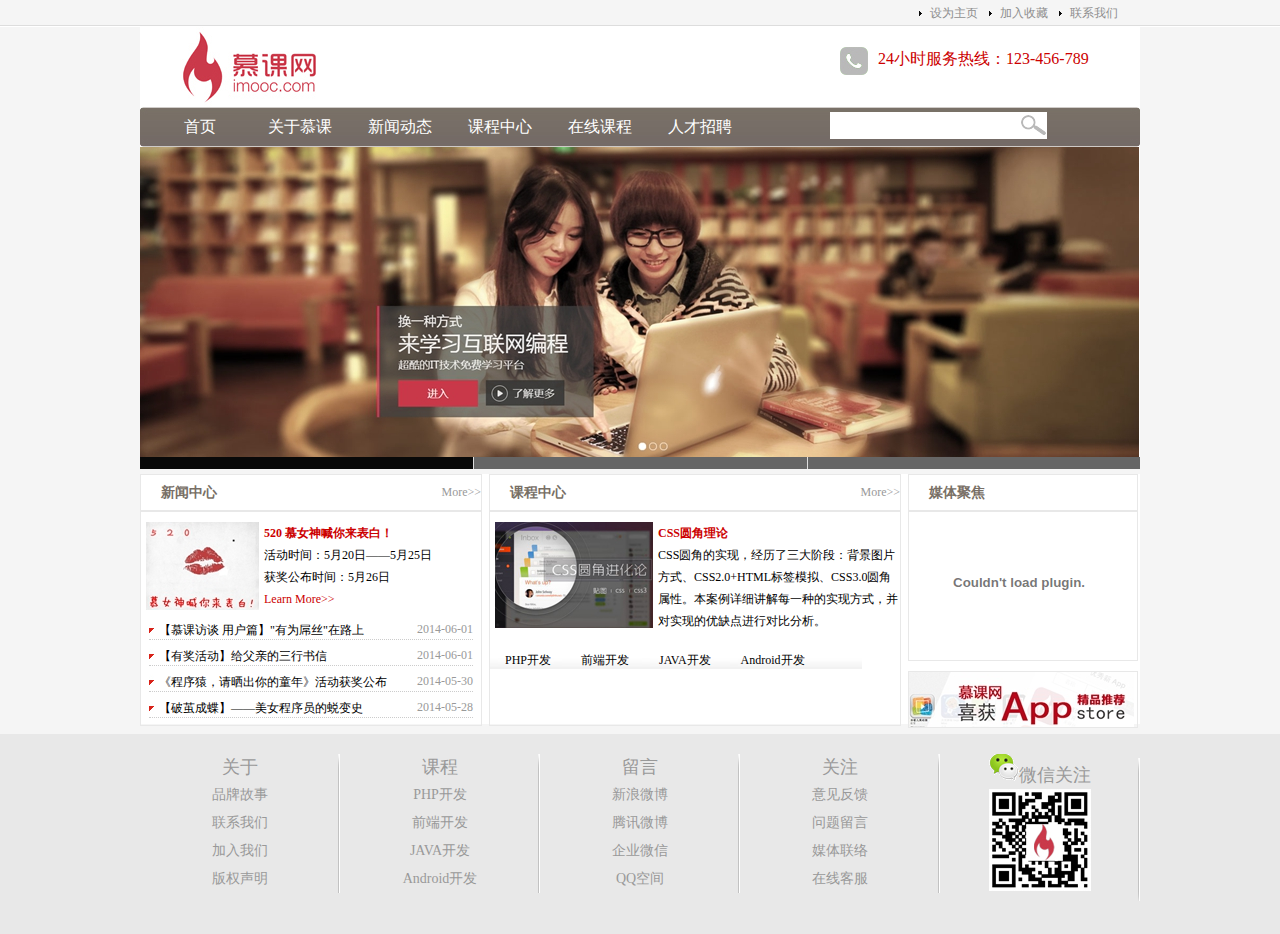
<file: 企业网站/index.html>
<!DOCTYPE html PUBLIC "-//W3C//DTD XHTML 1.0 Transitional//EN" "http://www.w3.org/TR/xhtml1/DTD/xhtml1-transitional.dtd">
<html xmlns="http://www.w3.org/1999/xhtml" xml:lang="en">
<head>
	<meta http-equiv="Content-Type" content="text/html;charset=UTF-8">
	<title>企业网站综合布局</title>
	<link rel="stylesheet" href="css/main.css" type="text/css" />
	<script src="js/setHomeSetFav.js" type="text/javascript" charset="gb2312"></script>
    <script src="js/myfocus-2.0.4.min.js" type="text/javascript"></script>
    <script src="js/mf-pattern/mF_YSlider.js" type="text/javascript"></script>
    <link rel="stylesheet" href="js/mf-pattern/mF_YSlider.css" type="text/css" />
    <script>
        myFocus.set({
            id:'picBox'
        });
    </script>
</head>
<body>
	<div class="top">
		<div class="top_content">
			<ul>
			    <li><a href="#">联系我们</a></li>
				<li><a href="#" onclick="AddFavorite(window.location,document.title)">加入收藏</a></li>
				<li><a href="#" onclick="SetHome(window.location)">设为主页</a></li>
			</ul>
		</div>
	</div>
	<div class="wrap">
		<div class="logo">
			<div class="logo_left">
				<img src="images/logo.jpg" alt="慕课网" />
				</div>
			<div class="logo_right">
				<img src="images/tel.jpg" alt="服务热线" /><span class="tel">24小时服务热线：123-456-789</span>
			</div>	
		</div>
		<div class="nav">
			<div class="nav_left"></div>
			<div class="nav_mid">
				<div class="nav_mid_left">
					<ul>
						<li><a href="#">首页</a></li>
						<li><a href="list.html">关于慕课</a></li>
						<li><a href="list.html">新闻动态</a></li>
						<li><a href="list.html">课程中心</a></li>
						<li><a href="list.html">在线课程</a></li>
						<li><a href="list.html">人才招聘</a></li>
					</ul>
				</div>
				<div class="nav_mid_right">
                    <form action="" method="post">
                        <input type="text" class="search_text" />
                    </form>                      
                </div>
			</div>
			<div class="nav_right"></div>
		</div>
        <div class="ad" id="picBox">
            <div class="loading"><img src="images/loading.gif" alt="图片加载中" /></div>
            <div class="pic">
                <ul>
                    <li><img src="images/ad2.jpg" alt="" /></li>
                    <li><img src="images/ad3.jpg" alt="" /></li>
                    <li><img src="images/ad4.jpg" alt="" /></li>
                </ul>
            </div>
        </div>
        <div class="main">
            <div class="news">
                <div class="title">
                    <h2 class="title_left">新闻中心</h2><span class="title_right"><a href="news.html">More&gt;&gt;</a></span>
                </div>
                <div class="pic_news">
                    <img src="images/news.jpg" alt="" />
                    <h2><a href="">520 慕女神喊你来表白！</a></h2>
                    <p>活动时间：5月20日——5月25日<br />获奖公布时间：5月26日<br /><a href="news.html">Learn More&gt;&gt;</a></p>
                </div>
                <div class="news_list">
                    <ul>
                        <li><a href="news.html">【慕课访谈 用户篇】"有为屌丝"在路上</a><span>2014-06-01</span></li>
                        <li><a href="news.html">【有奖活动】给父亲的三行书信</a><span>2014-06-01</span></li>
                        <li><a href="news.html">《程序猿，请晒出你的童年》活动获奖公布</a><span>2014-05-30</span></li>
                        <li><a href="news.html" title="aa">【破茧成蝶】——美女程序员的蜕变史</a><span>2014-05-28</span></li>
                    </ul>
                </div>
            </div>
            <div class="course">
                <div class="title">
                    <h2 class="title_left">课程中心</h2><span class="title_right"><a href="news.html">More&gt;&gt;</a></span>
                </div>
                <div class="course_pic">
                    <img src="images/css.jpg" alt="" />
                    <h2><a href="news.html">CSS圆角理论</a></h2>
                    <p>CSS圆角的实现，经历了三大阶段：背景图片方式、CSS2.0+HTML标签模拟、CSS3.0圆角属性。本案例详细讲解每一种的实现方式，并对实现的优缺点进行对比分析。</p>
                </div>
                <div class="course_type">
                    <ul>
                        <li>PHP开发</li>
                        <li>前端开发</li>
                        <li>JAVA开发</li>
                        <li>Android开发</li>
                    </ul>
                </div>
            </div>
            <div class="sidebar">
                <div class="video">
                    <div class="title"><h2 class="title_left">媒体聚焦</h2></div>
                    <div class="video_content"><embed src="https://imgcache.qq.com/tencentvideo_v1/playerv3/TPout.swf?max_age=86400&v=20161117&vid=h0023h72aie&auto=0" allowFullScreen="true" quality="high" width="220" height="140" align="middle" allowScriptAccess="always" type="application/x-shockwave-flash"></embed></div>
                </div>
                <div class="sidebar_ad">
                    <img src="images/app.jpg" alt="" />
                </div><!-- sidevar_ad结束 -->
            </div><!-- sidebar结束 -->
        </div><!-- main结束 -->
	</div><!-- wrap结束 -->
    <div class="copyright">
        <div class="copyright_content">
            <ul>
                <li><a href="#">关于</a>
                    <ul>
                        <li><a href="#">品牌故事</a></li>
                        <li><a href="#">联系我们</a></li>
                        <li><a href="#">加入我们</a></li>
                        <li><a href="#">版权声明</a></li>
                    </ul>
                </li>
                <li><a href="#">课程</a>
                    <ul>
                        <li><a href="#">PHP开发</a></li>
                        <li><a href="#">前端开发</a></li>
                        <li><a href="#">JAVA开发</a></li>
                        <li><a href="#">Android开发</a></li>
                    </ul>
                </li>
                <li><a href="#">留言</a>
                    <ul>
                        <li><a href="#">新浪微博</a></li>
                        <li><a href="#">腾讯微博</a></li>
                        <li><a href="#">企业微信</a></li>
                        <li><a href="#">QQ空间</a></li>
                    </ul>
                </li>
                <li><a href="#">关注</a>
                    <ul>
                        <li><a href="#">意见反馈</a></li>
                        <li><a href="#">问题留言</a></li>
                        <li><a href="#">媒体联络</a></li>
                        <li><a href="#">在线客服</a></li>
                    </ul>
                </li>
                <li><a href="#"><img src="images/weixin.png" alt="" />微信关注</a>
                    <ul>
                        <li><img src="images/qrcode.jpg" alt="" /></li>
                    </ul>
                </li>
            </ul>
        </div>
    </div>
</body>
</html>
</file>
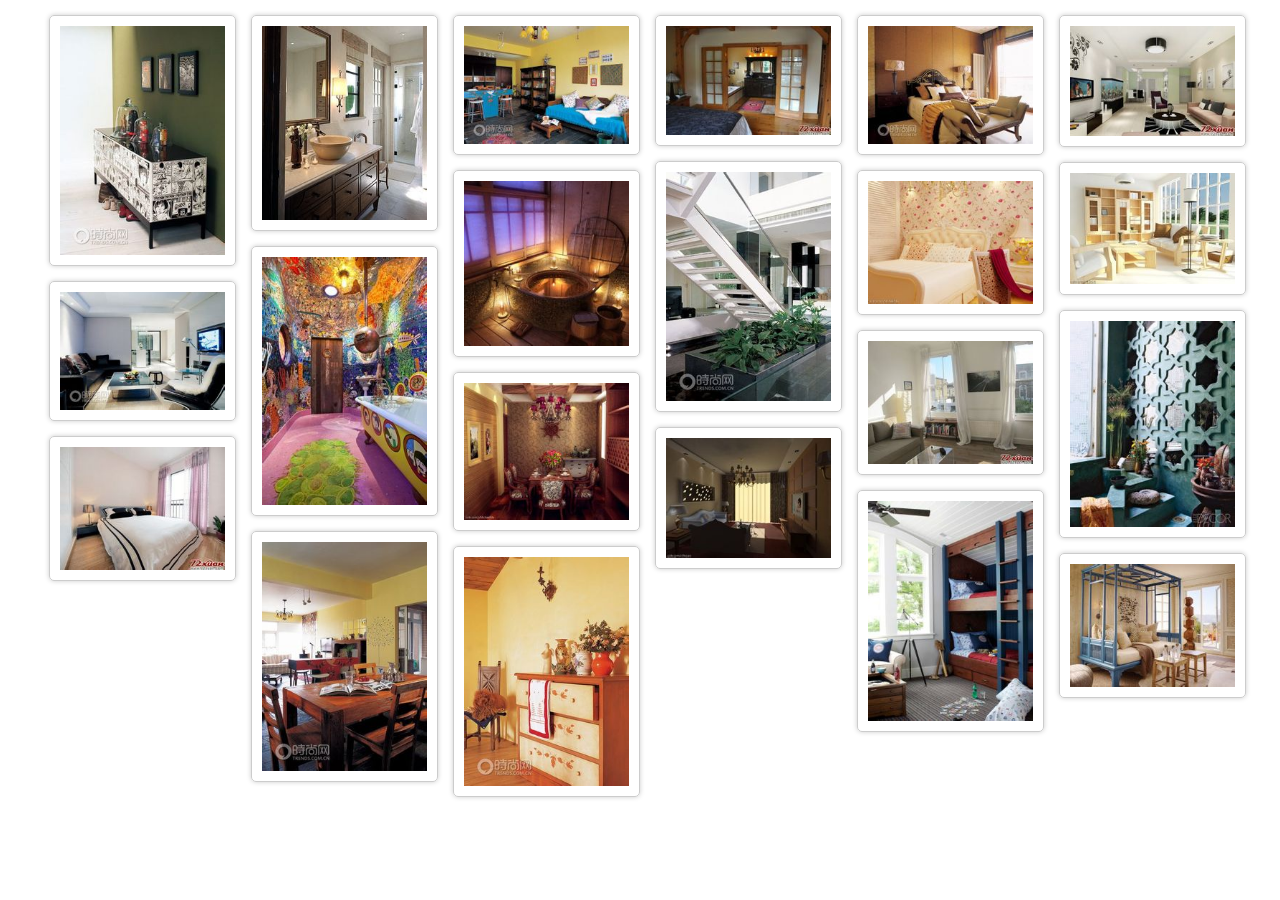
<file: 瀑布流布局/index.html>
<!DOCTYPE html PUBLIC "-//W3C//DTD XHTML 1.0 Transitional//EN" "http://www.w3.org/TR/xhtml1/DTD/xhtml1-transitional.dtd">
<html xmlns="http://www.w3.org/1999/xhtml" xml:lang="en">
<head>
	<meta http-equiv="Content-Type" content="text/html;charset=UTF-8">
	<title>瀑布流布局</title>
	<link rel="stylesheet" href="css/style.css" type="text/css"/>
	<script type="text/javascript" src="js/script.js"></script>
</head>
<body>
	<div id="main">
		<div class="box">
			<div class="pic">
				<img src="images/0.jpg" alt="" />
			</div>
		</div>
		<div class="box">
			<div class="pic">
				<img src="images/1.jpg" alt="" />
			</div>
		</div>
		<div class="box">
			<div class="pic">
				<img src="images/2.jpg" alt="" />
			</div>
		</div>
		<div class="box">
			<div class="pic">
				<img src="images/3.jpg" alt="" />
			</div>
		</div>
		<div class="box">
			<div class="pic">
				<img src="images/4.jpg" alt="" />
			</div>
		</div>
		<div class="box">
			<div class="pic">
				<img src="images/5.jpg" alt="" />
			</div>
		</div>
		<div class="box">
			<div class="pic">
				<img src="images/6.jpg" alt="" />
			</div>
		</div>
		<div class="box">
			<div class="pic">
				<img src="images/7.jpg" alt="" />
			</div>
		</div>
		<div class="box">
			<div class="pic">
				<img src="images/8.jpg" alt="" />
			</div>
		</div>
		<div class="box">
			<div class="pic">
				<img src="images/9.jpg" alt="" />
			</div>
		</div>
		<div class="box">
			<div class="pic">
				<img src="images/10.jpg" alt="" />
			</div>
		</div>
		<div class="box">
			<div class="pic">
				<img src="images/11.jpg" alt="" />
			</div>
		</div>
		<div class="box">
			<div class="pic">
				<img src="images/12.jpg" alt="" />
			</div>
		</div>
		<div class="box">
			<div class="pic">
				<img src="images/13.jpg" alt="" />
			</div>
		</div>
		<div class="box">
			<div class="pic">
				<img src="images/14.jpg" alt="" />
			</div>
		</div>
		<div class="box">
			<div class="pic">
				<img src="images/15.jpg" alt="" />
			</div>
		</div>
		<div class="box">
			<div class="pic">
				<img src="images/16.jpg" alt="" />
			</div>
		</div>
		<div class="box">
			<div class="pic">
				<img src="images/17.jpg" alt="" />
			</div>
		</div>
		<div class="box">
			<div class="pic">
				<img src="images/18.jpg" alt="" />
			</div>
		</div>
		<div class="box">
			<div class="pic">
				<img src="images/19.jpg" alt="" />
			</div>
		</div>
		<div class="box">
			<div class="pic">
				<img src="images/20.jpg" alt="" />
			</div>
		</div>
	</div>
</body>
</html>
</file>
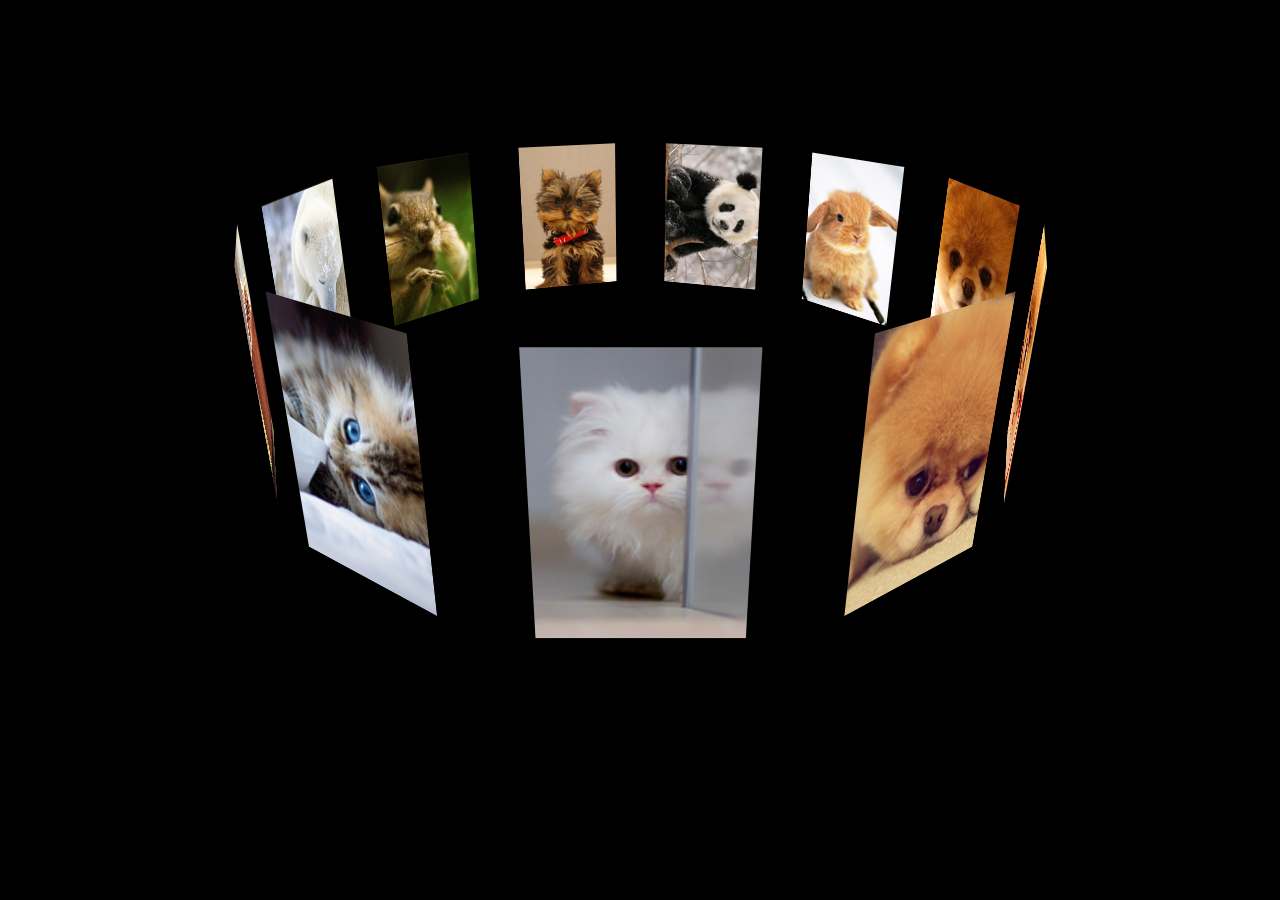
<file: 3D旋转相册/album.html>
<!DOCTYPE html PUBLIC "-//W3C//DTD XHTML 1.0 Transitional//EN" "http://www.w3.org/TR/xhtml1/DTD/xhtml1-transitional.dtd">
<html xmlns="http://www.w3.org/1999/xhtml" xml:lang="en">
<head>
	<meta http-equiv="Content-Type" content="text/html;charset=UTF-8">
	<title>Album</title>
	</head>
	<style>
		*{
			margin: 0;
			padding: 0;
		}
		body{
			background-color: #000;
			overflow: hidden;
		}
		#perspective{
			perspective: 800px;/*景深*/
		}
		#wrap{
			position: relative;
			width: 133px;
			height: 200px;
			margin: 200px auto;
			transform-style: preserve-3d;
			transform: rotateX(-20deg) rotateY(0deg);
			/*transition: 1s;值的改变有一个过渡过程*/
		}
		#wrap img{
			position: absolute;
		}
	</style>
<body>
     <div id="perspective">
     	<div id="wrap">
     		<img src="images/1.jpg" alt="" />
     		<img src="images/2.jpg" alt="" />
     		<img src="images/3.jpg" alt="" />
     		<img src="images/4.jpg" alt="" />
     		<img src="images/5.jpg" alt="" />
     		<img src="images/6.jpg" alt="" />
     		<img src="images/7.jpg" alt="" />
     		<img src="images/8.jpg" alt="" />
     		<img src="images/9.jpg" alt="" />
     		<img src="images/10.jpg" alt="" />
     		<img src="images/11.jpg" alt="" />
     	</div>
     </div>
     <script>
     	// 功能一，所有图片撑开成一个圆
     	// 1所有图片
        window.onload = function(){
     	    var oImg = document.getElementsByTagName("img");
     	    var deg = 360/11; 
            // var oWrap = document.getElementById("wrap");
            var nowX,nowY,lastX,lastY,minsX,minsY,roX=-20,roY=0;
            Array.prototype.forEach.call(oImg,function(el,index){
                el.style.transform = "rotateY("+index*deg+"deg) translateZ(350px)";
                el.style.transition = "1s "+(11-index)*0.1+"s";
            });
            document.onmousedown = function(e){//点击
                console.log("点击");
            	var e = e||window.event;//兼容IE与火狐
            	lastX = e.clientX;
                lastY = e.clientY;
            	this.onmousemove = function(e){
                //移动
                    console.log("移动");
                    nowX = e.clientX;
                    nowY = e.clientY;

                    //TODO 即将要做的事情 备忘录
                    //坐标差
                    minsX = nowX - lastX;
                    minsY = nowY - lastY;

                    //旋转的总度数
                    roX -= minsY*0.2;
                    roY += minsX*0.2;
                    wrap.style.transform = "rotateX("+roX+"deg) rotateY("+roY+"deg)";

                    //用完的值
                    lastX = nowX;
                    lastY = nowY;

            	}
            	this.onmouseup = function(e){//松开
                    console.log("松开");
                    this.onmousemove = null;
                    this.onmouseup = null;
            	}
            }
        }
     </script>
</body>
</html>
</file>
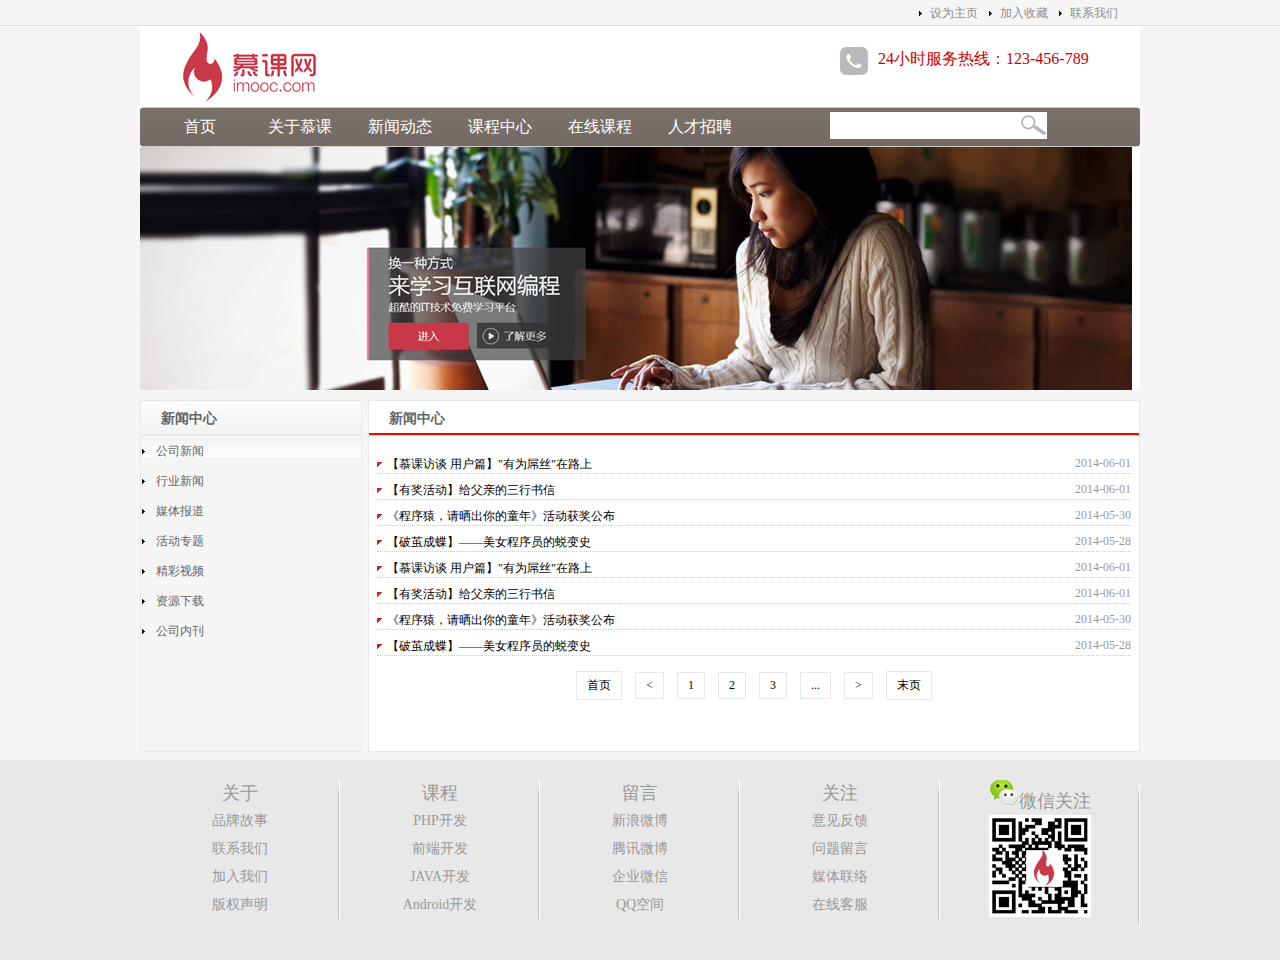
<file: 企业网站/list.html>
<!DOCTYPE html PUBLIC "-//W3C//DTD XHTML 1.0 Transitional//EN" "http://www.w3.org/TR/xhtml1/DTD/xhtml1-transitional.dtd">
<html xmlns="http://www.w3.org/1999/xhtml" xml:lang="en">
<head>
	<meta http-equiv="Content-Type" content="text/html;charset=UTF-8">
	<title>企业网站综合布局</title>
	<link rel="stylesheet" href="css/main.css" type="text/css" />
	<script src="js/setHomeSetFav.js" type="text/javascript" charset="gb2312"></script>
    <script src="js/myfocus-2.0.4.min.js" type="text/javascript"></script>
    <script src="js/mf-pattern/mF_YSlider.js" type="text/javascript"></script>
    <link rel="stylesheet" href="js/mf-pattern/mF_YSlider.css" type="text/css" />
    <script>
        myFocus.set({
            id:'picBox'
        });
    </script>
</head>
<body>
	<div class="top">
		<div class="top_content">
			<ul>
			    <li><a href="#">联系我们</a></li>
				<li><a href="#" onclick="AddFavorite(window.location,document.title)">加入收藏</a></li>
				<li><a href="#" onclick="SetHome(window.location)">设为主页</a></li>
			</ul>
		</div>
	</div>
	<div class="wrap">
		<div class="logo">
			<div class="logo_left">
				<img src="images/logo.jpg" alt="慕课网" />
				</div>
			<div class="logo_right">
				<img src="images/tel.jpg" alt="服务热线" /><span class="tel">24小时服务热线：123-456-789</span>
			</div>	
		</div>
		<div class="nav">
			<div class="nav_left"></div>
			<div class="nav_mid">
				<div class="nav_mid_left">
					<ul>
						<li><a href="#">首页</a></li>
						<li><a href="list.html">关于慕课</a></li>
						<li><a href="list.html">新闻动态</a></li>
						<li><a href="list.html">课程中心</a></li>
						<li><a href="list.html">在线课程</a></li>
						<li><a href="list.html">人才招聘</a></li>
					</ul>
				</div>
				<div class="nav_mid_right">
                    <form action="" method="post">
                        <input type="text" class="search_text" />
                    </form>                      
                </div>
			</div>
			<div class="nav_right"></div>
		</div>
        <div class="ad" style="height:243px;">
            <img src="images/ad.jpg" alt="" />
        </div>
        <div class="list_main">
            <div class="news_type">
                <h2>新闻中心</h2>
                <div class="news_type_content">
                    <ul>
                        <li><a href="list.html">公司新闻</a></li>
                        <li><a href="list.html">行业新闻</a></li>
                        <li><a href="list.html">媒体报道</a></li>
                        <li><a href="list.html">活动专题</a></li>
                        <li><a href="list.html">精彩视频</a></li>
                        <li><a href="list.html">资源下载</a></li>
                        <li><a href="list.html">公司内刊</a></li>
                    </ul>
                </div>
            </div>
            <div class="list_box">
                <h2>新闻中心</h2>
                <div class="news_list">
                    <ul>
                        <li><a href="news.html">【慕课访谈 用户篇】"有为屌丝"在路上</a><span>2014-06-01</span></li>
                        <li><a href="news.html">【有奖活动】给父亲的三行书信</a><span>2014-06-01</span></li>
                        <li><a href="news.html">《程序猿，请晒出你的童年》活动获奖公布</a><span>2014-05-30</span></li>
                        <li><a href="news.html" title="aa">【破茧成蝶】——美女程序员的蜕变史</a><span>2014-05-28</span></li>
                        <li><a href="news.html">【慕课访谈 用户篇】"有为屌丝"在路上</a><span>2014-06-01</span></li>
                        <li><a href="news.html">【有奖活动】给父亲的三行书信</a><span>2014-06-01</span></li>
                        <li><a href="news.html">《程序猿，请晒出你的童年》活动获奖公布</a><span>2014-05-30</span></li>
                        <li><a href="news.html">【破茧成蝶】——美女程序员的蜕变史</a><span>2014-05-28</span></li>
                    </ul>
                </div>
                <div class="page">
                    <a href="#">首页</a>
                    <a href="#">&lt;</a>
                    <a href="#">1</a>
                    <a href="#">2</a>
                    <a href="#">3</a>
                    <a href="#">...</a>
                    <a href="#">&gt;</a>
                    <a href="#">末页</a>
                </div>
            </div>
        </div>
	</div><!-- wrap结束 -->
    <div class="copyright">
        <div class="copyright_content">
            <ul>
                <li><a href="#">关于</a>
                    <ul>
                        <li><a href="#">品牌故事</a></li>
                        <li><a href="#">联系我们</a></li>
                        <li><a href="#">加入我们</a></li>
                        <li><a href="#">版权声明</a></li>
                    </ul>
                </li>
                <li><a href="#">课程</a>
                    <ul>
                        <li><a href="#">PHP开发</a></li>
                        <li><a href="#">前端开发</a></li>
                        <li><a href="#">JAVA开发</a></li>
                        <li><a href="#">Android开发</a></li>
                    </ul>
                </li>
                <li><a href="#">留言</a>
                    <ul>
                        <li><a href="#">新浪微博</a></li>
                        <li><a href="#">腾讯微博</a></li>
                        <li><a href="#">企业微信</a></li>
                        <li><a href="#">QQ空间</a></li>
                    </ul>
                </li>
                <li><a href="#">关注</a>
                    <ul>
                        <li><a href="#">意见反馈</a></li>
                        <li><a href="#">问题留言</a></li>
                        <li><a href="#">媒体联络</a></li>
                        <li><a href="#">在线客服</a></li>
                    </ul>
                </li>
                <li><a href="#"><img src="images/weixin.png" alt="" />微信关注</a>
                    <ul>
                        <li><img src="images/qrcode.jpg" alt="" /></li>
                    </ul>
                </li>
            </ul>
        </div>
    </div>
</body>
</html>
</file>
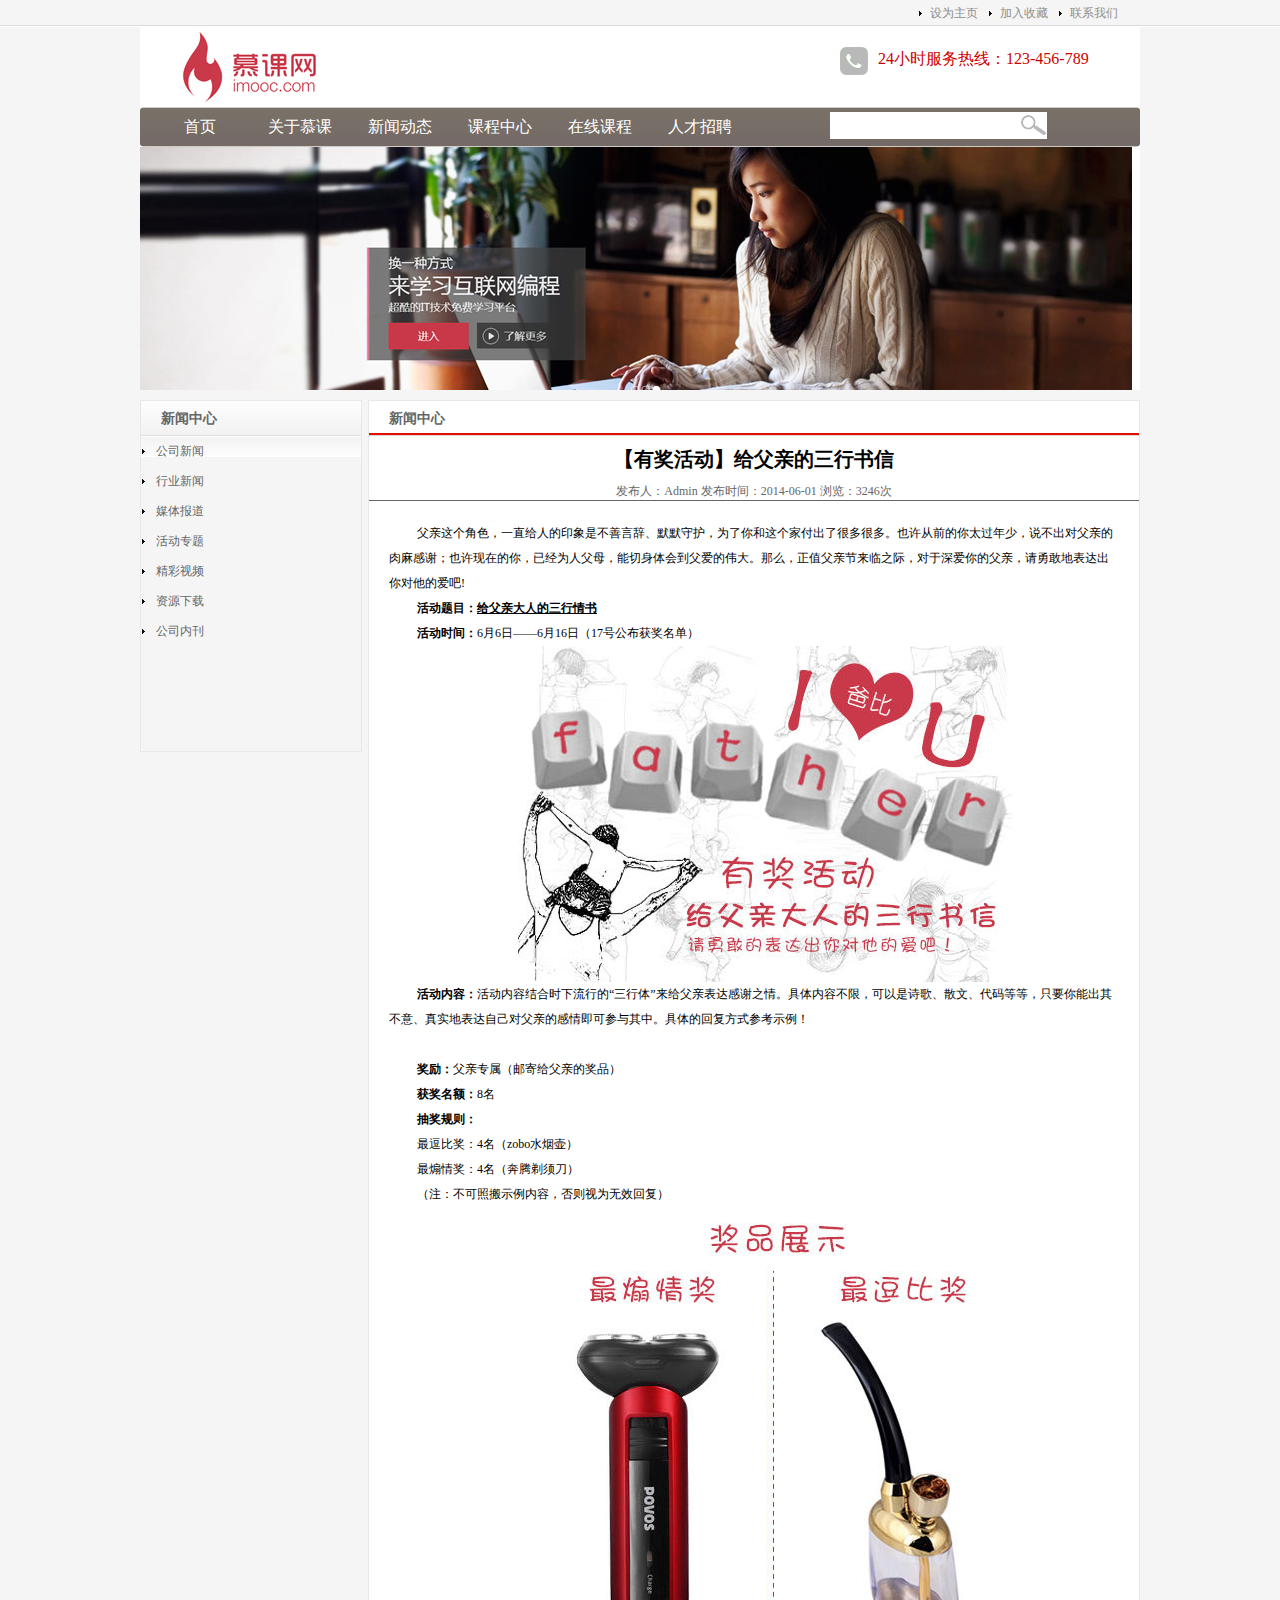
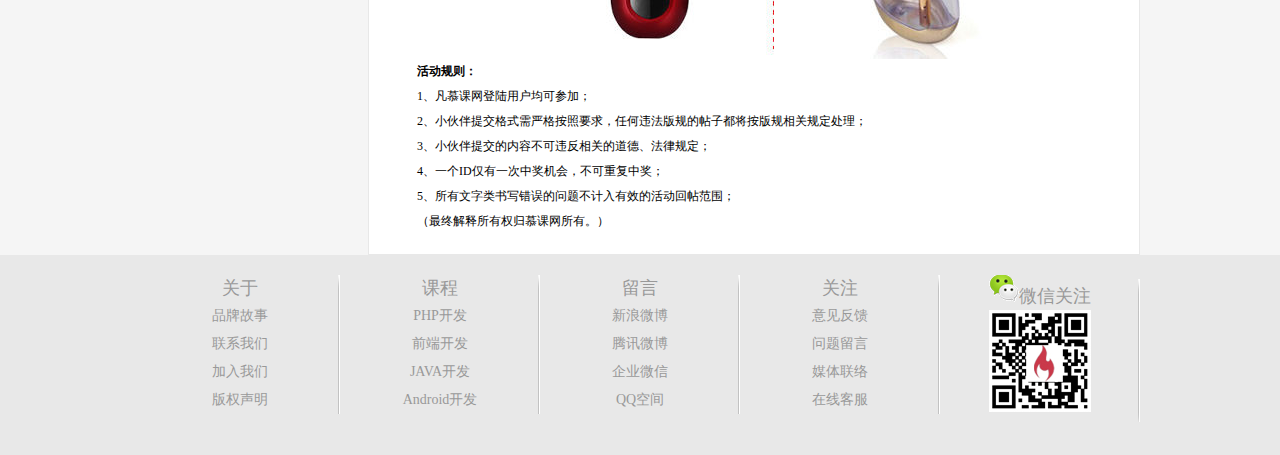
<file: 企业网站/news.html>
<!DOCTYPE html PUBLIC "-//W3C//DTD XHTML 1.0 Transitional//EN" "http://www.w3.org/TR/xhtml1/DTD/xhtml1-transitional.dtd">
<html xmlns="http://www.w3.org/1999/xhtml" xml:lang="en">
<head>
	<meta http-equiv="Content-Type" content="text/html;charset=UTF-8">
	<title>企业网站综合布局</title>
	<link rel="stylesheet" href="css/main.css" type="text/css" />
	<script src="js/setHomeSetFav.js" type="text/javascript" charset="gb2312"></script>
    <script src="js/myfocus-2.0.4.min.js" type="text/javascript"></script>
    <script src="js/mf-pattern/mF_YSlider.js" type="text/javascript"></script>
    <link rel="stylesheet" href="js/mf-pattern/mF_YSlider.css" type="text/css" />
    <script>
        myFocus.set({
            id:'picBox'
        });
    </script>
</head>
<body>
	<div class="top">
		<div class="top_content">
			<ul>
			    <li><a href="#">联系我们</a></li>
				<li><a href="#" onclick="AddFavorite(window.location,document.title)">加入收藏</a></li>
				<li><a href="#" onclick="SetHome(window.location)">设为主页</a></li>
			</ul>
		</div>
	</div>
	<div class="wrap">
		<div class="logo">
			<div class="logo_left">
				<img src="images/logo.jpg" alt="慕课网" />
				</div>
			<div class="logo_right">
				<img src="images/tel.jpg" alt="服务热线" /><span class="tel">24小时服务热线：123-456-789</span>
			</div>	
		</div>
		<div class="nav">
			<div class="nav_left"></div>
			<div class="nav_mid">
				<div class="nav_mid_left">
					<ul>
						<li><a href="#">首页</a></li>
						<li><a href="list.html">关于慕课</a></li>
						<li><a href="list.html">新闻动态</a></li>
						<li><a href="list.html">课程中心</a></li>
						<li><a href="list.html">在线课程</a></li>
						<li><a href="list.html">人才招聘</a></li>
					</ul>
				</div>
				<div class="nav_mid_right">
                    <form action="" method="post">
                        <input type="text" class="search_text" />
                    </form>                      
                </div>
			</div>
			<div class="nav_right"></div>
		</div>
        <div class="ad" style="height:243px;">
            <img src="images/ad.jpg" alt="" />
        </div>
        <div class="list_main">
            <div class="news_type">
                <h2>新闻中心</h2>
                <div class="news_type_content">
                    <ul>
                        <li><a href="list.html">公司新闻</a></li>
                        <li><a href="list.html">行业新闻</a></li>
                        <li><a href="list.html">媒体报道</a></li>
                        <li><a href="list.html">活动专题</a></li>
                        <li><a href="list.html">精彩视频</a></li>
                        <li><a href="list.html">资源下载</a></li>
                        <li><a href="list.html">公司内刊</a></li>
                    </ul>
                </div>
            </div>
            <div class="list_box">
                <h2>新闻中心</h2>
                <h1>【有奖活动】给父亲的三行书信</h1>
                <p class="list_box_newsInfo">发布人：Admin 发布时间：2014-06-01 浏览：3246次</p>
                <div class="list_box_newsContent">
                    <p>父亲这个角色，一直给人的印象是不善言辞、默默守护，为了你和这个家付出了很多很多。也许从前的你太过年少，说不出对父亲的肉麻感谢；也许现在的你，已经为人父母，能切身体会到父爱的伟大。那么，正值父亲节来临之际，对于深爱你的父亲，请勇敢地表达出你对他的爱吧!</p>
                    <p><strong>活动题目：<u>给父亲大人的三行情书</u></strong></p>
                    <p><strong>活动时间：</strong>6月6日&mdash;&mdash;6月16日（17号公布获奖名单）</p>
                    <p align="center"><img src="images/news1.jpg" alt="活动内容" width="500" height="336" /></p>
                    <p><strong>活动内容：</strong>活动内容结合时下流行的&ldquo;三行体&rdquo;来给父亲表达感谢之情。具体内容不限，可以是诗歌、散文、代码等等，只要你能出其不意、真实地表达自己对父亲的感情即可参与其中。具体的回复方式参考示例！</p>
                    <p>&nbsp;</p>
                    <p><strong>奖励：</strong>父亲专属（邮寄给父亲的奖品）</p>
                    <p><strong>获奖名额：</strong>8名</p>
                    <p><strong>抽奖规则：</strong></p>
                    <p>最逗比奖：4名（zobo水烟壶）</p>
                    <p>最煽情奖：4名（奔腾剃须刀）</p>
                    <p>（注：不可照搬示例内容，否则视为无效回复）</p>
                    <p align="center"><img src="images/news2.jpg" alt="奖品展示" width="500" height="452" /></p>
                    <p><strong>活动规则：</strong></p>
                    <p>1、凡慕课网登陆用户均可参加；</p>
                    <p>2、小伙伴提交格式需严格按照要求，任何违法版规的帖子都将按版规相关规定处理；</p>
                    <p>3、小伙伴提交的内容不可违反相关的道德、法律规定；</p>
                    <p>4、一个ID仅有一次中奖机会，不可重复中奖；</p>
                    <p>5、所有文字类书写错误的问题不计入有效的活动回帖范围；</p>
                    <p>（最终解释所有权归慕课网所有。）</p>
                </div>
            </div>
        </div>
	</div><!-- wrap结束 -->
    <div class="copyright">
        <div class="copyright_content">
            <ul>
                <li><a href="#">关于</a>
                    <ul>
                        <li><a href="#">品牌故事</a></li>
                        <li><a href="#">联系我们</a></li>
                        <li><a href="#">加入我们</a></li>
                        <li><a href="#">版权声明</a></li>
                    </ul>
                </li>
                <li><a href="#">课程</a>
                    <ul>
                        <li><a href="#">PHP开发</a></li>
                        <li><a href="#">前端开发</a></li>
                        <li><a href="#">JAVA开发</a></li>
                        <li><a href="#">Android开发</a></li>
                    </ul>
                </li>
                <li><a href="#">留言</a>
                    <ul>
                        <li><a href="#">新浪微博</a></li>
                        <li><a href="#">腾讯微博</a></li>
                        <li><a href="#">企业微信</a></li>
                        <li><a href="#">QQ空间</a></li>
                    </ul>
                </li>
                <li><a href="#">关注</a>
                    <ul>
                        <li><a href="#">意见反馈</a></li>
                        <li><a href="#">问题留言</a></li>
                        <li><a href="#">媒体联络</a></li>
                        <li><a href="#">在线客服</a></li>
                    </ul>
                </li>
                <li><a href="#"><img src="images/weixin.png" alt="" />微信关注</a>
                    <ul>
                        <li><img src="images/qrcode.jpg" alt="" /></li>
                    </ul>
                </li>
            </ul>
        </div>
    </div>
</body>
</html>
</file>
<file: 企业网站/css/main.css>
*{
	padding: 0;
	margin: 0;
	font-size: 12px;
}
body{
	background-color: #F5F5F5;
}
.top{
	width: 100%;
	height: 27px;
	background: url(../images/top_bg.jpg) repeat-x;
}
.top_content{
	width: 1000px;
	margin: 0 auto;
}
.top_content li{
	list-style-image: url(../images/li_bg.gif);
	float: right;
	width: 70px;
	line-height: 27px;
}
.top_content a:link,.top_content a:visited{
	color: #8E8E8E;
	text-decoration: none;
}
.top_content a:hover,.top_content a:active{
	color: #900;
	text-decoration: none;
}
.wrap{
	width: 1000px;
	margin: 0 auto;
}
.logo{
    height: 80px;
    background-color: #fff;
}
.logo_left{
	width: 200px;
	float: left;
}
.logo_right{
	width: 300px;
	float: right;
	height: 28px;
	margin-top: 20px;
	color: #8e8e8e; 
}
.logo_right img{
	vertical-align: middle;
	margin-right: 10px;
}
.tel{
	font-family: "微软雅黑";
	font-size: 16px;
	color: #c00;
}
.nav{
	width: 1000px;
}
.nav_left{
	width: 10px;
	background: url(../images/nav_left.jpg) no-repeat;
}
.nav_mid{
	width: 980px;
	background: url(../images/nav_bg.jpg) repeat-x;
}
.nav_right{
	width: 10px;
	background: url(../images/nav_right.jpg) no-repeat;
    float: left;
    height: 40px;
}
.nav_left,.nav_mid,.nav_right{
	float: left;
    height: 40px;
}
.nav_mid_left,.nav_mid_right{
	float: left;
	height: 40px;
}
.nav_mid_left{
	width: 680px;
}
.nav_mid_right{
	width: 300px;
}
.nav_mid_left li{
	display: block;
	float: left;
	list-style-type: none;
	width: 100px;
	text-align: center;
	line-height: 40px;
}
.nav_mid_left a:link,.nav_mid_left a:visited{
    text-decoration: none;
    color: #fff;
    font-size: 16px;
    font-family: "微软雅黑";
}
.nav_mid_left a:hover,.nav_mid_left a:active{
    text-decoration: none;
    color: #ff0;
    font-size: 16px;
    font-family: "微软雅黑";
}
.search_text{
	width: 190px;
	height: 25px;
	margin-top: 5px; 
	background: url(../images/search.jpg) no-repeat right center;
    background-color: #fff;
    padding-right: 25px;
    border: 1px solid #fff;
}
.ad{
	height: 310px;
	overflow: hidden;
	width: 1000px;
}
.main{
	height: 250px;
	background-color: #fff;
	margin-top: 5px;
}
.news{
	width: 340px;
	border: 1px solid #E8E8E8;
}
.course{
	width: 410px;
	border: 1px solid #E8E8E8;
	margin: 0 7px;
}
.sidebar{
	width: 230px;
}
.news,.course,.sidebar{
	height: 250px;
	float: left;
}
.title{
	height: 35px;
	border-bottom: 2px solid #E8E8E8;
}
.title_left{
	width: 70%;
	font-family: "微软雅黑";
	font-size: 14px;
	font-weight: bold;
	color: #786F66;
	float: left;
	line-height: 35px;
	padding-left: 20px;
}
.title_right{
	width: 20%;
	float: right;
	line-height: 35px;
	text-align: right;
}
.title_right a{
	text-decoration: none;
	color: #999999;
}
.pic_news{
	height: 80px;
	line-height: 22px;
	margin-top: 10px;
}
.pic_news img,.course_pic img{
    float: left;
    margin: 0 5px;
}
.pic_news a,.course_pic a{
	color: #c00;
	text-decoration: none;
}
.news_list{
	margin-top: 20px;
}
.news_list li{
	list-style: none;
	background: url(../images/list.jpg) 0 0 no-repeat;
	padding-left: 10px;
	margin: 8px;
	border-bottom: 1px dotted #ccc;
}
.news_list li a:link,.news_list li a:visited{
	text-decoration: none;
	color: #000;
}
.news_list li a:hover,.news_list li a:active{
	text-decoration: none;
	color: #f00;
}
.news_list span{
	color: #999;
	float: right;
}
.course_pic{
	height: 120px;
	margin-top: 10px;
	line-height: 22px;
}
.course_type{
	height: 37px;
	width: 372px;
	background: url(../images/product_type_bg.jpg) 0 0 no-repeat;
}
.course_type li{
	list-style: none;
	float: left;
	line-height: 37px;
	margin: 0 15px;
	text-align: center;
}
.video{
	height: 185px;
	border: 1px solid #E8E8E8;
}
.video_content{
	height: 150px;
}
.sidebar_ad{
	height: 55px;
	border: 1px solid #E8E8E8;
	margin-top: 10px;
}
.copyright{
	width: 100%;
	height: 200px;
	background-color: #E8E8E8;
	margin-top: 10px;
	clear: both;
}
.copyright_content{
	width: 1000px;
	margin: 0 auto;
	padding-top: 20px;
}
.copyright_content li{
	list-style-type: none;
	float: left;
	width: 200px;
	background: url(../images/line.png) no-repeat right center;
	text-align: center;
	line-height: 27px;
	font-family: "微软雅黑";
}
.copyright_content a{
	text-decoration: none;
	color: #999;
	font-size: 18px;
}
.copyright_content li ul li a{
	font-size: 14px;
}
.list_main{
	min-height: 350px;
	_height: 350px;
	margin-top: 10px;
}
.news_type{
	width: 220px;
	height: 350px;
	border: 1px solid #E8E8E8;
	float: left;
}
.list_box{
	width: 770px;
	min-height: 350px;
	_height: 350px;
	border: 1px solid #E8E8E8;
	float: right;
	background-color: #fff;
}
.news_type h2{
	height: 35px;
	line-height: 35px;
	font-size: 14px;
	font-family: "微软雅黑"; 
	color: #666;
	background: url(../images/titile_bg.gif) 0 0 repeat;
	padding-left: 20px;
}
.news_type_content{
	height: 365px;
	background: url(../images/content_bg.gif) 0 0 repeat-x;
}
.news_type_content li{
	list-style: none;
	height: 30px;
	line-height: 30px;
}
.news_type_content li a{
    color: #666;
    text-decoration: none;
    background: url(../images/li_bg.gif) no-repeat left center;
    padding-left: 15px;
    display: block;
}
.news_type_content li a:hover{
	color: #009CDF;
	background: url(../images/li_bg2.gif) no-repeat left center;
	background-color: #f2f2f2;
}
.list_box h2{
	font-size: 14px;
	font-family: "微软雅黑";
	color: #666;
	height: 35px;
	line-height: 35px;
	background: url(../images/type_bg.png) 0 0 repeat-x;
	padding-left: 20px;
}
.page{
	height: 40px;
	margin-top: 10px;
	text-align: center;
}
.page a{
	display: inline-block;
	border: 1px solid #E8E8E8;
	text-decoration: none;
	margin: 5px;
    padding: 5px 10px; 
}
.page a:link,.page a:visited{
	color: #000;
}
.page a:hover,.page a:active{
	color: #fff;
	background-color: #cc1b1b;
}
.list_box h1{
	font-family: "微软雅黑";
	font-size: 20px;
	text-align: center;
	margin: 10px 0;
}
.list_box_newsInfo{
	color: #666;
	text-align: center;
	border-bottom: 1px solid #666;
}
.list_box_newsContent{
	font-size: 14px;
	padding: 20px;
	line-height: 25px;
	text-indent: 2em;
}
</file>
<file: 企业网站/js/mf-pattern/mF_YSlider.css>
/*=========mF_YSlider ========*/
.mF_YSlider{ position:relative;}
.mF_YSlider .loading{ position:absolute; width:100%; height:100%; background:#fff url(img/loading.gif) center no-repeat; z-index:9;}
.mF_YSlider .pic li,.mF_YSlider .rePic li{position:absolute;top:0;left:0;display:none;}
.mF_YSlider .txt li{position:absolute;z-index:2;bottom:0;width:100%;height:36px;line-height:36px;display:none;}/*默认标题高度*/
.mF_YSlider .txt li a{display:block;position:relative;z-index:1;color:#fff;padding-left:16px;font-size:14px;font-weight:bold;text-decoration:none;}/*标题样式*/
.mF_YSlider .txt li b{display:block;width:100%;height:100%;position:absolute;top:0;left:0;background:#000;filter:alpha(opacity=40);opacity:0.4;}
.mF_YSlider .num{position:absolute;z-index:3;bottom:8px;right:2px;}
.mF_YSlider .num li{position:relative;float:left;width:20px;height:20px;overflow:hidden;text-align:center;margin-right:4px;cursor:pointer;}
.mF_YSlider .num li a,.mF_YSlider .num li b{display:block;width:18px;height:18px;border:1px solid #dedede;line-height:18px;position:absolute;z-index:2;top:0;left:0;color:#333; text-decoration:none;}/*按钮样式*/
.mF_YSlider .num li b{z-index:1;background:#fff;filter:alpha(opacity=60);opacity:0.6;}
.mF_YSlider .num li.current a,.mF_YSlider .num li.hover a{border-color:#E63003;color:#fff;background:#F66E08;-webkit-transition:all 0.4s;-moz-transition:all 0.4s;-o-transition:all 0.4s;}/*当前/悬停按钮
</file>
<file: 瀑布流布局/css/style.css>
*{
	margin: 0;
	padding: 0;
}
#main{
	position: relative;
}
.box{
	padding: 15px 0 0 15px;
	float: left;
}
.pic{
	padding:10px;
	border: 1px solid #ccc;
	border-radius: 5px;
	box-shadow: 0 0 5px #ccc;
}
.pic img{
	width: 165px;
	height: auto;
}
</file>
